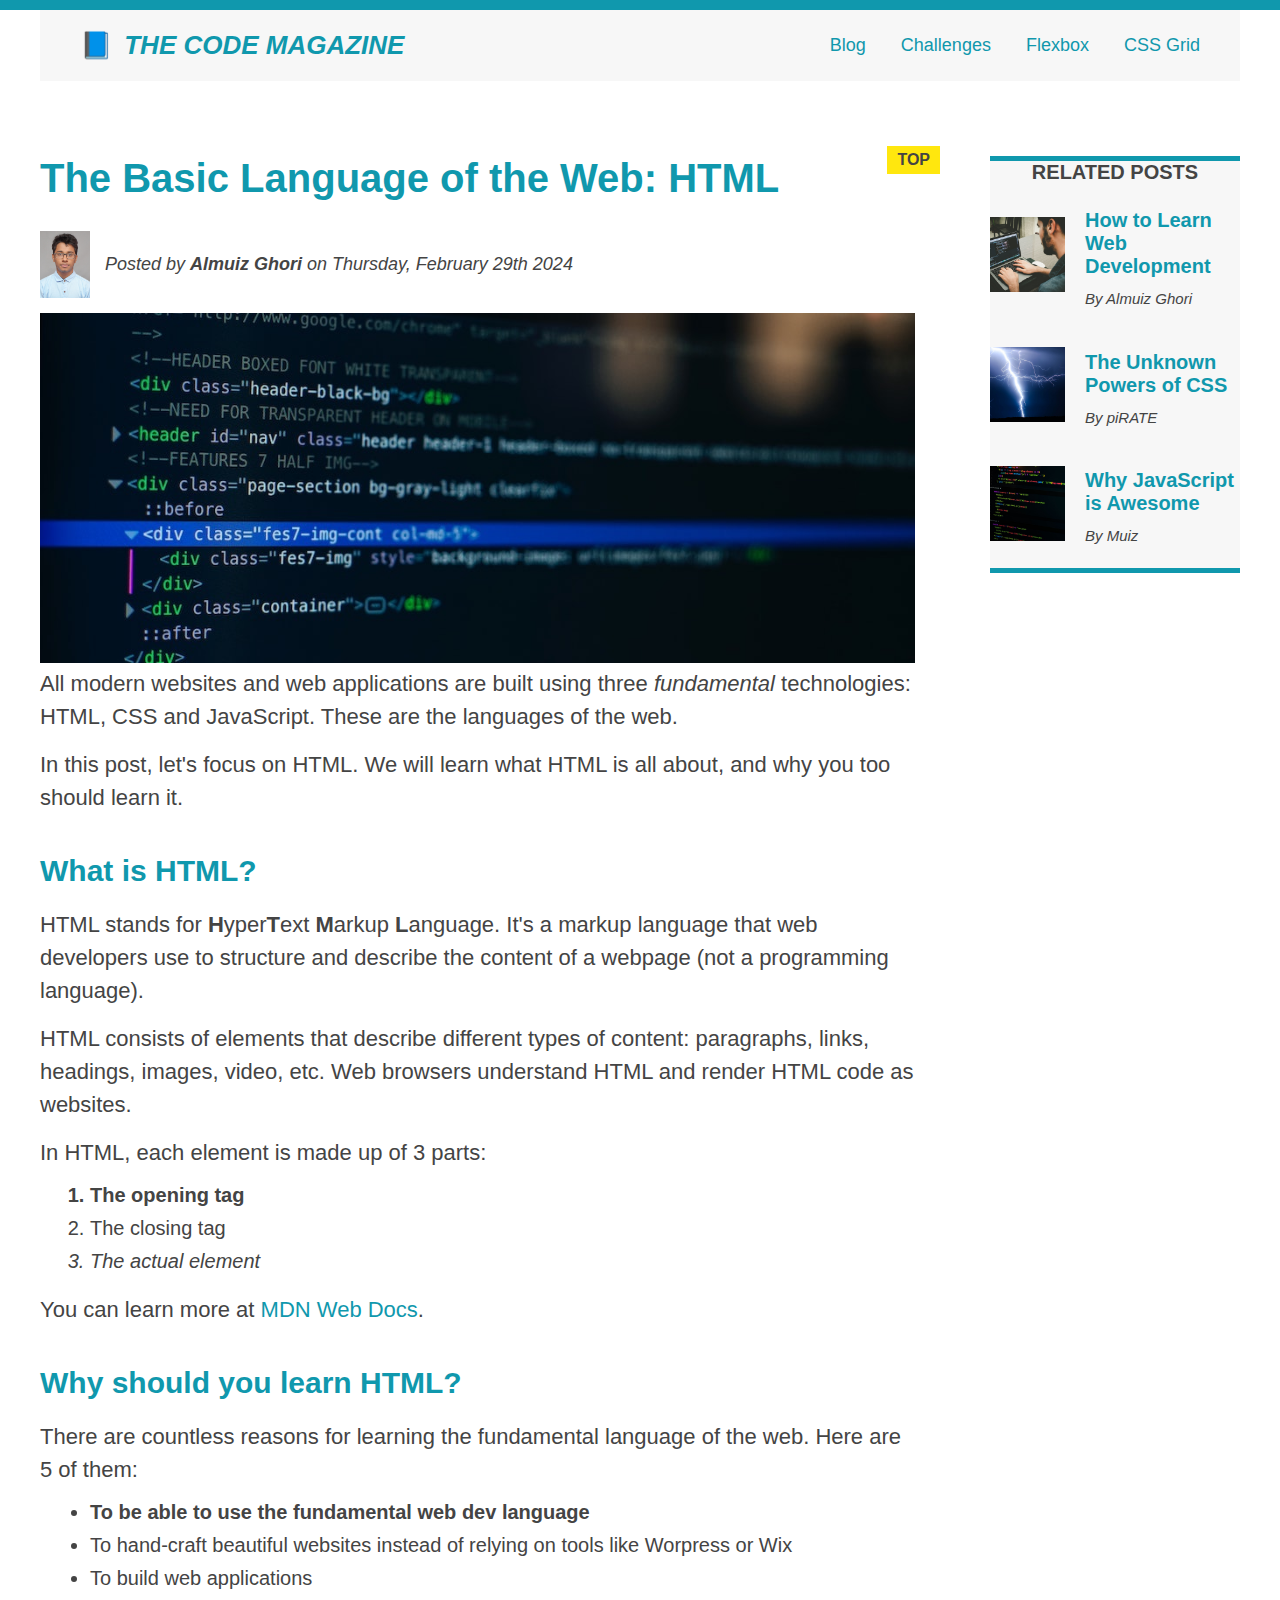
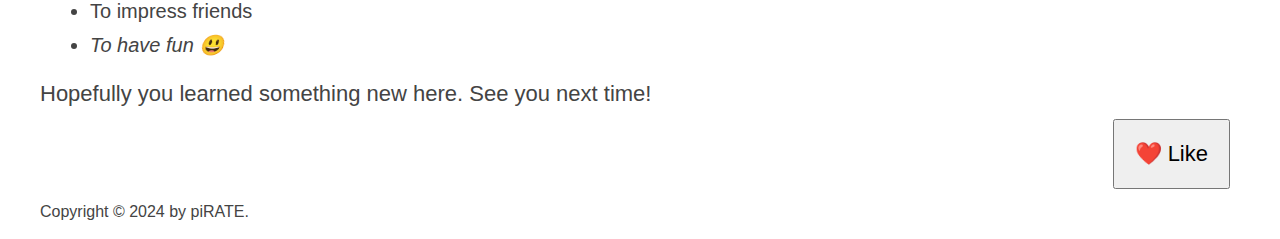
<file: index.html>
<!DOCTYPE html>
<html lang="en">
  <head>
    <meta charset="UTF-8" />
    <link
      href="style.css"
      rel="stylesheet"
    />

    <title>The Basic Language of the Web: HTML</title>
  </head>

  <body>
    <div class="container">
      <header class="main-header clearfix">
        <h1>📘 The Code Magazine</h1>

        <nav>
          <a href="blog.html">Blog</a>
          <a href="challenge.html">Challenges</a>
          <a
            href="flexbox.html"
            target="_blank"
            >Flexbox</a
          >
          <a
            href="css-grid.html"
            target="_blank"
            >CSS Grid</a
          >
        </nav>
      </header>
      <article>
        <header class="post-header">
          <h2>The Basic Language of the Web: HTML</h2>

          <div class="author-det">
            <img
              src="img/almuiz.jpg"
              alt="Headshot of Almuiz Ghori"
              width="50"
              class="author-img"
            />

            <p
              id="author"
              class="author"
            >
              Posted by <strong>Almuiz Ghori</strong> on Thursday, February 29th
              2024
            </p>
          </div>

          <img
            src="img/post-img.jpg"
            alt="HTML code on a screen"
            width="500"
            height="200"
            class="post-img"
          />
          <button>❤️ Like</button>
        </header>

        <p>
          All modern websites and web applications are built using three
          <em>fundamental</em>
          technologies: HTML, CSS and JavaScript. These are the languages of the
          web.
        </p>

        <p>
          In this post, let's focus on HTML. We will learn what HTML is all
          about, and why you too should learn it.
        </p>

        <h3>What is HTML?</h3>
        <p>
          HTML stands for <strong>H</strong>yper<strong>T</strong>ext
          <strong>M</strong>arkup <strong>L</strong>anguage. It's a markup
          language that web developers use to structure and describe the content
          of a webpage (not a programming language).
        </p>
        <p>
          HTML consists of elements that describe different types of content:
          paragraphs, links, headings, images, video, etc. Web browsers
          understand HTML and render HTML code as websites.
        </p>
        <p>In HTML, each element is made up of 3 parts:</p>

        <ol>
          <li class="first-li">The opening tag</li>
          <li>The closing tag</li>
          <li>The actual element</li>
        </ol>

        <p>
          You can learn more at
          <a
            href="https://developer.mozilla.org/en-US/docs/Web/HTML"
            target="_blank"
            >MDN Web Docs</a
          >.
        </p>

        <h3>Why should you learn HTML?</h3>

        <p>
          There are countless reasons for learning the fundamental language of
          the web. Here are 5 of them:
        </p>

        <ul>
          <li class="first-li">
            To be able to use the fundamental web dev language
          </li>
          <li>
            To hand-craft beautiful websites instead of relying on tools like
            Worpress or Wix
          </li>
          <li>To build web applications</li>
          <li>To impress friends</li>
          <li>To have fun 😃</li>
        </ul>

        <p>Hopefully you learned something new here. See you next time!</p>
      </article>

      <aside>
        <h4>Related posts</h4>

        <ul class="related">
          <li class="related-post">
            <img
              src="img/related-1.jpg"
              alt="Person programming"
              width="75"
              height="75"
            />
            <div>
              <a
                href="#"
                class="related-link"
                >How to Learn Web Development</a
              >
              <p class="related-author">By Almuiz Ghori</p>
            </div>
          </li>
          <li class="related-post">
            <img
              src="img/related-2.jpg"
              alt="Lightning"
              width="75"
              height="75"
            />
            <div>
              <a
                href="#"
                class="related-link"
                >The Unknown Powers of CSS</a
              >
              <p class="related-author">By piRATE</p>
            </div>
          </li>
          <li class="related-post">
            <img
              src="img/related-3.jpg"
              alt="JavaScript code on a screen"
              width="75"
              height="75"
            />
            <div>
              <a
                href="#"
                class="related-link"
                >Why JavaScript is Awesome</a
              >
              <p class="related-author">By Muiz</p>
            </div>
          </li>
        </ul>
      </aside>
      <!-- </div> -->

      <footer>
        <p
          id="copyright"
          class="copyright text"
        >
          Copyright &copy; 2024 by piRATE.
        </p>
      </footer>
    </div>
  </body>
</html>
</file>
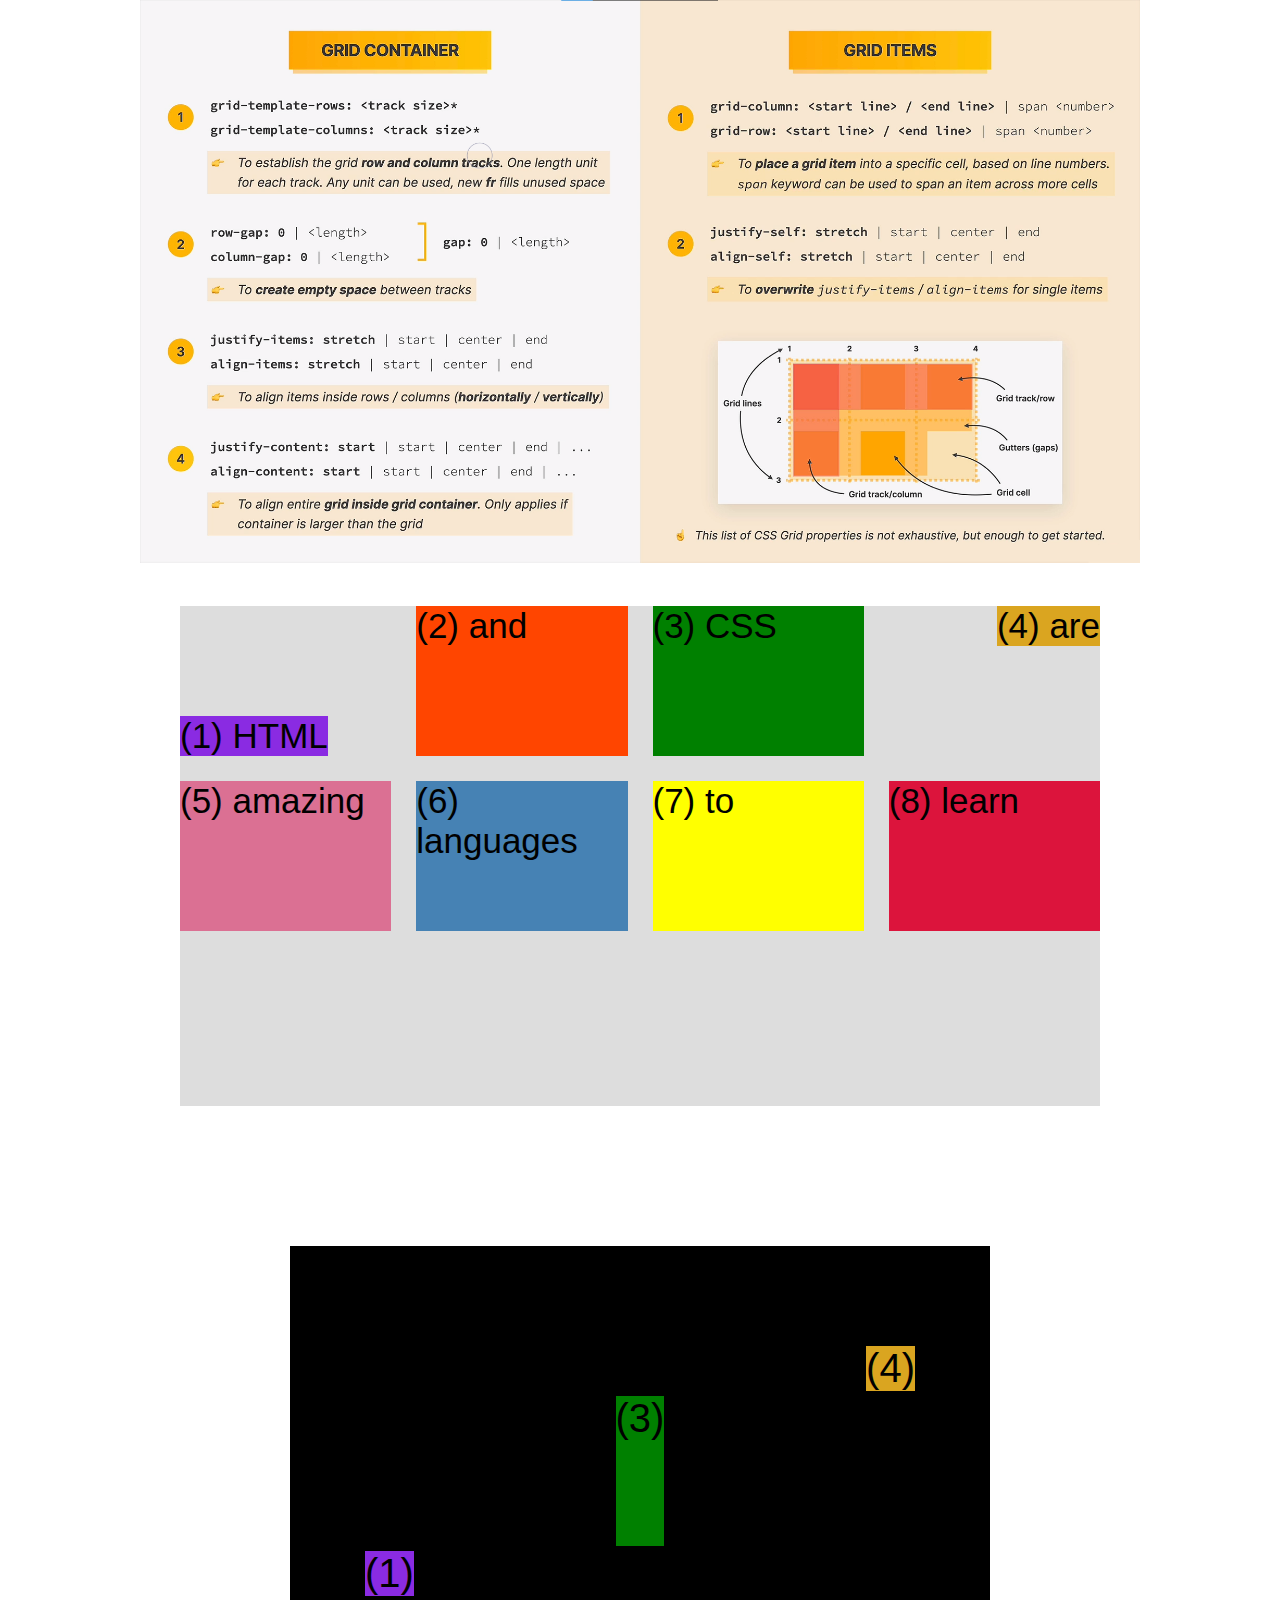
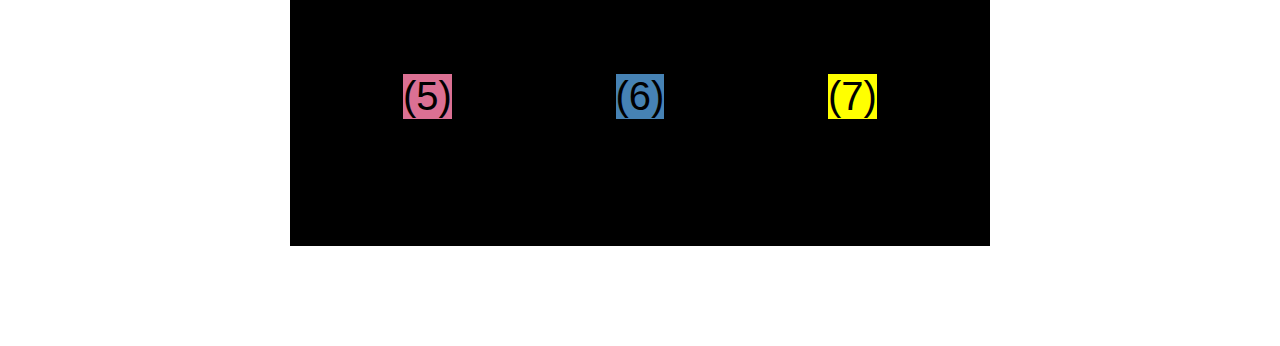
<file: css-grid.html>
<!DOCTYPE html>
<html lang="en">
  <head>
    <meta charset="UTF-8" />
    <meta
      http-equiv="X-UA-Compatible"
      content="IE=edge"
    />
    <meta
      name="viewport"
      content="width=device-width, initial-scale=1.0"
    />
    <title>CSS Grid</title>
    <style>
      .el--1 {
        background-color: blueviolet;
      }
      .el--2 {
        background-color: orangered;
      }
      .el--3 {
        background-color: green;
        height: 150px;
      }
      .el--4 {
        background-color: goldenrod;
      }
      .el--5 {
        background-color: palevioletred;
      }
      .el--6 {
        background-color: steelblue;
      }
      .el--7 {
        background-color: yellow;
      }
      .el--8 {
        background-color: crimson;
      }

      .container--1 {
        /* STARTER */
        font-family: sans-serif;
        background-color: #ddd;
        font-size: 35px;
        margin: 40px;

        /* CSS GRID */
        display: grid;
        /* grid-template-columns: 180px 180px 100px 100px; */
        /* grid-template-columns: 1fr 1fr 1fr auto; */
        /* grid-template-rows: 300px 200px; */
        grid-template-columns: repeat(4, 1fr);
        grid-template-rows: 1fr 1fr 1fr;
        /* height: 600px; */
        column-gap: 25px;
        row-gap: 25px;

        /* gap: 20px; */
      }
      /* .el--8 {
        grid-column: 2 / span 2;
        grid-row: 1/2;
      }
      .el--2 {
        grid-column: 1/2;
        grid-row: 2/3;
      }
      .el--3 {
        grid-column: 1/-1;
        grid-row: 2/3;
      }
      .el--7 {
        grid-column: 3 / span 2;
        grid-row: -2;
      } */
      .container--2 {
        /* STARTER */
        font-family: sans-serif;
        background-color: black;
        font-size: 40px;
        margin: 100px;

        width: 700px;
        height: 600px;

        /* CSS GRID */
        display: grid;
        grid-template-columns: 125px 200px 125px;
        grid-template-rows: 250px 100px;
        gap: 50px;

        /*<!--//CONTENT IS RELATED TO CONTAINER*/

        justify-content: center; /* <!--//HORIZONTAL JUSTIFICATION-->*/
        align-content: center; /*<!--//VERTICAL JUSTIFICATION-->*/

        /*<!--//ITEMS IS RELATED TO CELL*/

        justify-items: center; /*<!--//HORIZONTAL JUSTIFICATION-->*/
        align-items: center; /* <!--//VERTICAL JUSTIFICATION-->*/
      }
      .css-grid {
        display: grid;
        grid-template-columns: 1fr;
        grid-template-rows: 1fr 1fr 1fr;
        align-items: center;
        justify-items: center;
        width: 1000px;
        margin: 0 auto;
      }
      .container--3 {
        grid-row: 1/-1;
      }
      .el--1 {
        align-self: end;
        justify-self: start;
      }
      .el--4 {
        align-self: start;
        justify-self: end;
      }
    </style>
  </head>
  <body class="css-grid">
    <div class="container--1">
      <div class="el el--1">(1) HTML</div>
      <div class="el el--2">(2) and</div>
      <div class="el el--3">(3) CSS</div>
      <div class="el el--4">(4) are</div>
      <div class="el el--5">(5) amazing</div>
      <div class="el el--6">(6) languages</div>
      <div class="el el--7">(7) to</div>
      <div class="el el--8">(8) learn</div>
    </div>

    <div class="container--2">
      <div class="el el--1">(1)</div>
      <div class="el el--3">(3)</div>
      <div class="el el--4">(4)</div>
      <div class="el el--5">(5)</div>
      <div class="el el--6">(6)</div>
      <div class="el el--7">(7)</div>
    </div>
    <div class="container--3">
      <img
        src="img/CSS_GRID-CHEAT-SHEET.png"
        alt="css grid sheet"
        width="1000"
      />
    </div>
  </body>
</html>
</file>
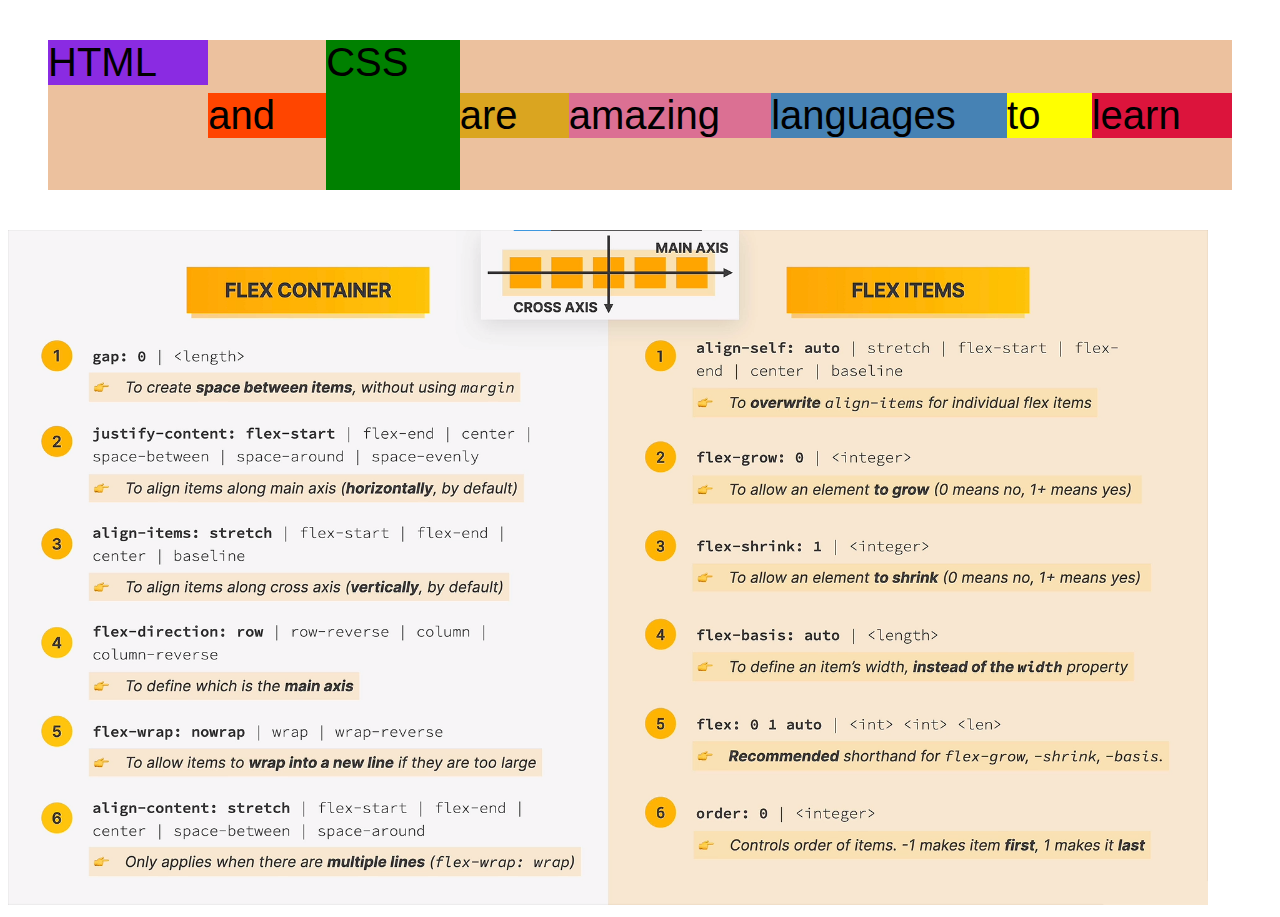
<file: flexbox.html>
<!DOCTYPE html>
<html lang="en">
  <head>
    <meta charset="UTF-8" />
    <meta
      http-equiv="X-UA-Compatible"
      content="IE=edge"
    />
    <meta
      name="viewport"
      content="width=device-width, initial-scale=1.0"
    />
    <title>Flexbox</title>
    <style>
      .el--1 {
        background-color: blueviolet;
      }
      .el--2 {
        background-color: orangered;
      }
      .el--3 {
        background-color: green;
        height: 150px;
      }
      .el--4 {
        background-color: goldenrod;
      }
      .el--5 {
        background-color: palevioletred;
      }
      .el--6 {
        background-color: steelblue;
      }
      .el--7 {
        background-color: yellow;
      }
      .el--8 {
        background-color: crimson;
      }

      .container {
        /* STARTER */
        font-family: sans-serif;
        background-color: #ecc19e;
        font-size: 40px;
        margin: 40px;

        /* FLEXBOX */
        display: flex;
        align-items: center;
        justify-content: flex-start;
      }
      .el {
        /* DEFAULTS 
        flex-grow: 0;
        flex-shrink:1;
        flex-basis: auto;*/

        flex: 1 0 auto;
      }
      .el--1 {
        align-self: flex-start;
      }
    </style>
  </head>
  <body>
    <div class="container">
      <div class="el el--1">HTML</div>
      <div class="el el--2">and</div>
      <div class="el el--3">CSS</div>
      <div class="el el--4">are</div>
      <div class="el el--5">amazing</div>
      <div class="el el--6">languages</div>
      <div class="el el--7">to</div>
      <div class="el el--8">learn</div>
    </div>
    <!-- <div class="mycont">
      <div class="my">MY</div>
      <div class="name">NAME</div>
      <div class="is">IS</div>
      <div class="piRATE">piRATE</div>
    </div>
    <div class="flags">
      <div>☠</div>
      <div class="jollyroger">🏴‍☠️</div>
      <div>☠</div>
    </div> -->
    <div class="cheat-sheet">
      <img
        src="/img/CHEAT-SHEET.png"
        width="1200px"
        height="auto"
      />
    </div>
  </body>
</html>

<!-- /* /*MY .jollyroger { height: 250px; border: 5px solid white; margin: 15px 0px;
} .mycont { /*STARTER font-family: sans-serif; color: aliceblue;
background-color: rgb(0, 0, 0); font-size: 50px; margin: 30px; /* FLEXBOX
display: flex; align-items: center; justify-content: space-around; } .flags {
background-color: brown; margin: 20px; font-size: 150px; display: flex;
align-items: center; justify-content: space-around; } */ -->
</file>
<file: style.css>
* {
  /* border-top: 10px solid #1098ad; */
  margin: 0;
  padding: 0;
  box-sizing: border-box;
}

/* PAGE SECTIONS */
body {
  color: #444;
  font-family: sans-serif;

  border-top: 10px solid #1098ad;
  position: relative;
}

.container {
  width: 1200px;
  /* margin-left: auto;
  margin-right: auto; */
  margin: 0 auto;
}

.main-header {
  background-color: #f7f7f7;
  /* padding: 20px;
  padding-left: 40px;
  padding-right: 40px; */
  padding: 20px 40px;
  /* position: fixed; */

  /* margin-bottom: 60px; */
  /* height: 80px; */
}

nav {
  font-size: 18px;
  /* text-align: center; */
}

/* article {
  /* margin-bottom: 60px; 
} */

/* .post-header {
  /* margin-bottom: 40px; 
  /* position: relative; 
} */

aside {
  background-color: #f7f7f7;
  border-top: 5px solid #1098ad;
  border-bottom: 5px solid #1098ad;
  /* padding: 50px 40px; */
  /* padding: 50px 0px; */
  /* width: 500px; */
}

/* SMALLER ELEMENTS */
h1,
h2,
h3 {
  color: #1098ad;
}

h1 {
  font-size: 26px;
  text-transform: uppercase;
  font-style: italic;
}

h2 {
  font-size: 40px;
  margin-bottom: 30px;
}

h3 {
  font-size: 30px;
  margin-bottom: 20px;
  margin-top: 40px;
}

h4 {
  font-size: 20px;
  text-transform: uppercase;
  text-align: center;
  padding-bottom: 15px;
}

p {
  font-size: 22px;
  line-height: 1.5;
  margin-bottom: 15px;
}

ul,
ol {
  margin-left: 50px;
  margin-bottom: 20px;
}

li {
  font-size: 20px;
  margin-bottom: 10px;
  /* display: inline; */
}

li:last-child {
  margin-bottom: 0;
}

/* footer p {
  font-size: 16px;
} */

/* article header p {
  font-style: italic;
} */

#author {
  font-style: italic;
  font-size: 18px;
}

#copyright {
  font-size: 16px;
}

/* .related-author {
  font-size: 18px;
  font-weight: bold;
} */

/* ul {
  list-style: none;
} */

.related {
  list-style: none;
  margin-left: 0;
}

/*body {
   background-color: orangered; 
}*/

/* .first-li {
  font-weight: bold;
} */

li:first-child {
  font-weight: bold;
}

li:last-child {
  font-style: italic;
}

/* li:nth-child(even) {
color: red; 
} */

/* Misconception: this won't work! */
article p:first-child {
  color: red;
}

/* Styling links */
a:link {
  color: #1098ad;
  text-decoration: none;
}

a:visited {
  /* color: #777; */
  color: #1098ad;
}

a:hover {
  color: orangered;
  font-weight: bold;
  text-decoration: underline orangered;
}

a:active {
  background-color: black;
  font-style: italic;
}
/* LVHA */

.post-img {
  width: 100%;
  height: auto;
}

nav a:link {
  /* background-color: orangered;
  margin: 20px;
  padding: 20px;

  display: block; */

  margin-right: 30px;
  display: inline-block;
}

nav a:link:last-child {
  margin-right: 0;
}

button {
  font-size: 22px;
  padding: 20px;
  cursor: pointer;

  position: absolute;
  /* top: 50px;
  left: 50px; */
  bottom: 50px;
  right: 50px;
}

h1::first-letter {
  font-style: normal;
  margin-right: 5px;
}

/*h3 + p::first-line {
   color: red; 
}*/

h2 {
  /* background-color: orange; */
  position: relative;
}

h2::before {
  content: "TOP";
  background-color: #ffe70e;
  color: #444;
  font-size: 16px;
  font-weight: bold;
  display: inline-block;
  padding: 5px 10px;
  position: absolute;
  top: -10px;
  right: -25px;
}

/* Resolving conflicts */
/* #copyright {
  color: red;
}

.copyright {
  color: blue;
}

.text {
  color: yellow;
}

footer p {
  color: green !important;
} */

/* nav a:link,
nav p {
  font-size: 18px;
} */
/*
.author-img {
  float: left;
  border: 2px solid #ff0000;
  margin-bottom: 20px;
}

.author {
  float: left;
  margin-top: 10px;
  margin-left: 20px;
  padding: 0 20px;
  border: 2px solid #444;
}

h1 {
  float: left;
}

nav {
  float: right;
}

.clearfix::after {
  content: "";
  display: block;
  clear: both;
}

article {
  float: left;
  width: 825px;
}

aside {
  float: right;
  width: 300px;
}
footer {
  clear: both;
}*/

.main-header {
  display: flex;
  align-items: center;
  justify-content: space-between;
}

.author-det {
  display: flex;
  align-items: center;
  margin-bottom: 15px;
}
.author {
  margin-bottom: 0;
  margin-left: 15px;
}

.related-post {
  display: flex;
  align-items: center;
  gap: 20px;
  margin-bottom: 30px;
}

.related-link {
  display: block;
  margin-top: 10px;
  font-weight: bold;
  font-style: normal;
}
.related-author {
  margin-top: 10px;
  margin-bottom: 0;
  font-size: 15px;
  font-style: italic;
  font-weight: normal;
}
/* .firstflex {
  display: flex;
  gap: 75px;
  align-items: flex-start;
} */
/* article {
  flex: 1;
  margin-bottom: 0;
} */
/* aside {
  /* flex: 0 0 300px; 
  padding: 10px 0;
} */

.container {
  display: grid;
  grid-template-columns: 1fr 250px;
  gap: 75px;
}

.main-header {
  grid-column: 1 / -1;
}

footer {
  grid-column: 1 / -10px;
}

aside {
  align-self: start;
  justify-self: start;
}
</file>
